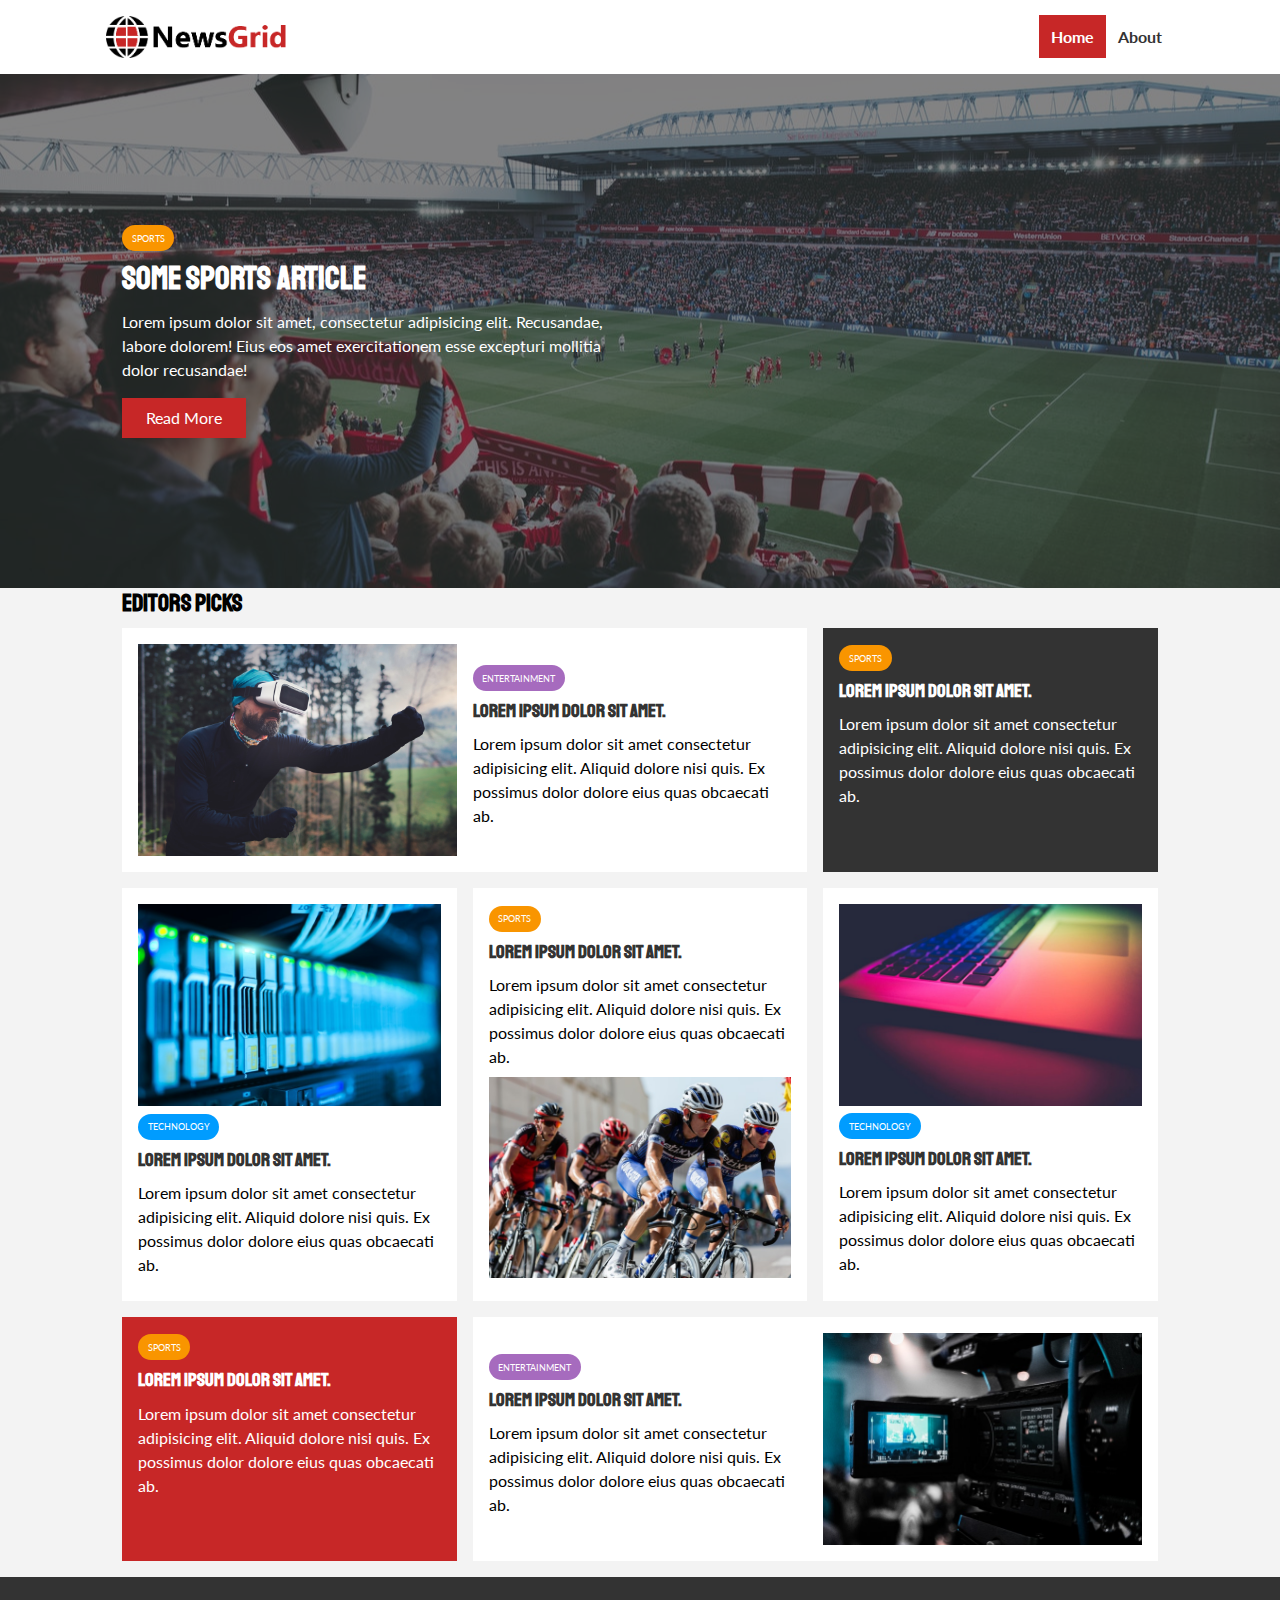
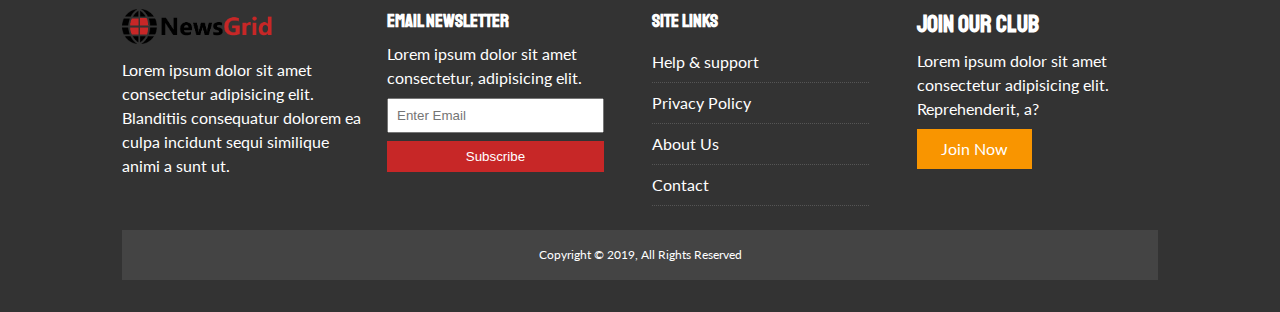
<file: index.html>
<!DOCTYPE html>
<html lang="en">

<head>
    <meta charset="UTF-8">
    <meta name="viewport" content="width=device-width, initial-scale=1.0">
    <link rel="stylesheet" href="https://use.fontawesome.com/releases/v5.8.1/css/all.css"
        integrity="sha384-50oBUHEmvpQ+1lW4y57PTFmhCaXp0ML5d60M1M7uH2+nqUivzIebhndOJK28anvf" crossorigin="anonymous">
    <link rel="preconnect" href="https://fonts.gstatic.com">
    <link href="https://fonts.googleapis.com/css2?family=Lato&display=swap" rel="stylesheet">
    <link rel="preconnect" href="https://fonts.gstatic.com">
    <link href="https://fonts.googleapis.com/css2?family=Staatliches&display=swap" rel="stylesheet">
    <link rel="stylesheet" href="/css/style.css">
    <link rel="stylesheet" media="screen and (max-width: 768px)" href="/css/mobile.css">
    <link rel="shortcut icon" type="image/x-icon" href="favicon.ico">

    <title>News Web | Latest News</title>
</head>

<body>
    <nav id="main-nav">
        <div class="container">
            <img class="logo" src="/imgs/logo.png" alt="Logo">
            <div class="social">
                <a href="http://facebook.com" target="_blank"><i class="fab fa-facebook fa-2x"></i></a>
                <a href="http://twitter.com" target="_blank"><i class="fab fa-twitter fa-2x"></i></a>
                <a href="http://instagram.com" target="_blank"><i class="fab fa-instagram fa-2x"></i></a>
                <a href="http://youtube.com" target="_blank"><i class="fab fa-youtube fa-2x"></i></a>
            </div>
            <ul>
                <li><a class="current" href="index.html">Home</a></li>
                <li><a href="about.html">About</a></li>
            </ul>
        </div>
    </nav>

    <!--ShowCase-->
    <header id="showcase">
        <div class="container">
            <div class="showcase-container">
                <div class="showcase-content">
                    <div class="category category-sports">Sports</div>
                    <h1>Some Sports Article</h1>
                    <p>Lorem ipsum dolor sit amet, consectetur adipisicing elit. Recusandae, labore dolorem! Eius eos
                        amet exercitationem esse excepturi mollitia dolor recusandae!</p>
                    <a href="article.html" class="btn btn-primary">Read More</a>
                </div>
            </div>
        </div>
    </header>

    <!--Home Articles -->
    <section id="home-articles py-2">
        <div class="container">
            <h2>Editors Picks</h2>
            <div class="articles-container">
                <article class="card">
                    <img src="/imgs/ent1.jpg" alt="">
                    <div>
                        <div class="category category-ent">Entertainment</div>
                        <h3>
                            <a href="article.html">Lorem ipsum dolor sit amet.</a>

                        </h3>
                        <p>Lorem ipsum dolor sit amet consectetur adipisicing elit. Aliquid dolore nisi quis. Ex
                            possimus dolor dolore eius quas obcaecati ab.</p>
                    </div>

                </article>
                <article class="card  bg-dark">
                    <div class="category category-sports">Sports</div>
                    <h3>
                        <a href="article.html">Lorem ipsum dolor sit amet.</a>
                    </h3>
                    <p>Lorem ipsum dolor sit amet consectetur adipisicing elit. Aliquid dolore nisi quis. Ex
                        possimus dolor dolore eius quas obcaecati ab.</p>
                </article>
                <article class="card">
                    <img src="./imgs/tech1.jpg" alt="">
                    <div class="category category-tech">Technology</div>
                    <h3>
                        <a href="article.html">Lorem ipsum dolor sit amet.</a>
                    </h3>
                    <p>Lorem ipsum dolor sit amet consectetur adipisicing elit. Aliquid dolore nisi quis. Ex
                        possimus dolor dolore eius quas obcaecati ab.</p>
                </article>
                <article class="card">

                    <div class="category category-sports">Sports</div>
                    <h3>
                        <a href="article.html">Lorem ipsum dolor sit amet.</a>
                    </h3>
                    <p>Lorem ipsum dolor sit amet consectetur adipisicing elit. Aliquid dolore nisi quis. Ex
                        possimus dolor dolore eius quas obcaecati ab.</p>
                    <img src="/imgs/sports1.jpg" alt="">
                </article>
                <article class="card">
                    <img src="./imgs/tech2.jpg" alt="">
                    <div class="category category-tech">Technology</div>
                    <h3>
                        <a href="article.html">Lorem ipsum dolor sit amet.</a>
                    </h3>
                    <p>Lorem ipsum dolor sit amet consectetur adipisicing elit. Aliquid dolore nisi quis. Ex
                        possimus dolor dolore eius quas obcaecati ab.</p>
                </article>
                <article class="card bg-primary">
                    <div class="category category-sports">Sports</div>
                    <h3>
                        <a href="article.html">Lorem ipsum dolor sit amet.</a>
                    </h3>
                    <p>Lorem ipsum dolor sit amet consectetur adipisicing elit. Aliquid dolore nisi quis. Ex
                        possimus dolor dolore eius quas obcaecati ab.</p>
                </article>
                <article class="card">

                    <div>
                        <div class="category category-ent">Entertainment</div>
                        <h3>
                            <a href="article.html">Lorem ipsum dolor sit amet.</a>

                        </h3>
                        <p>Lorem ipsum dolor sit amet consectetur adipisicing elit. Aliquid dolore nisi quis. Ex
                            possimus dolor dolore eius quas obcaecati ab.</p>
                    </div>
                    <img src="/imgs/ent2.jpg" alt="">

                </article>
            </div>
        </div>
    </section>
    <!--Footer-->
    <footer id="main-footer" class="py-2">
        <div class="container footer-container">
            <div>
                <img src="/imgs/logo.png" alt="News Grid">
                <p>Lorem ipsum dolor sit amet consectetur adipisicing elit. Blanditiis consequatur dolorem ea culpa
                    incidunt sequi similique animi a sunt ut.</p>
            </div>
            <div>
                <h3>Email Newsletter</h3>
                <p>Lorem ipsum dolor sit amet consectetur, adipisicing elit.</p>
                <form>
                    <input type="email" placeholder="Enter Email">
                    <input type="submit" value="Subscribe" class="btn btn-primary">
                </form>
            </div>
            <div>
                <h3>Site Links</h3>
                <ul class="list">
                    <li><a href="#">Help & support</a></li>
                    <li><a href="#">Privacy Policy</a></li>
                    <li><a href="#">About Us</a></li>
                    <li><a href="#">Contact</a></li>
                </ul>
            </div>
            <div>
                <h2>Join our Club</h2>
                <p>Lorem ipsum dolor sit amet consectetur adipisicing elit. Reprehenderit, a?</p>
                <a href="#" class="btn btn-secondary">Join Now</a>
            </div>
            <div>
                <p>
                    Copyright &copy; 2019, All Rights Reserved
                </p>
            </div>
        </div>
    </footer>

</body>

</html>
</file>
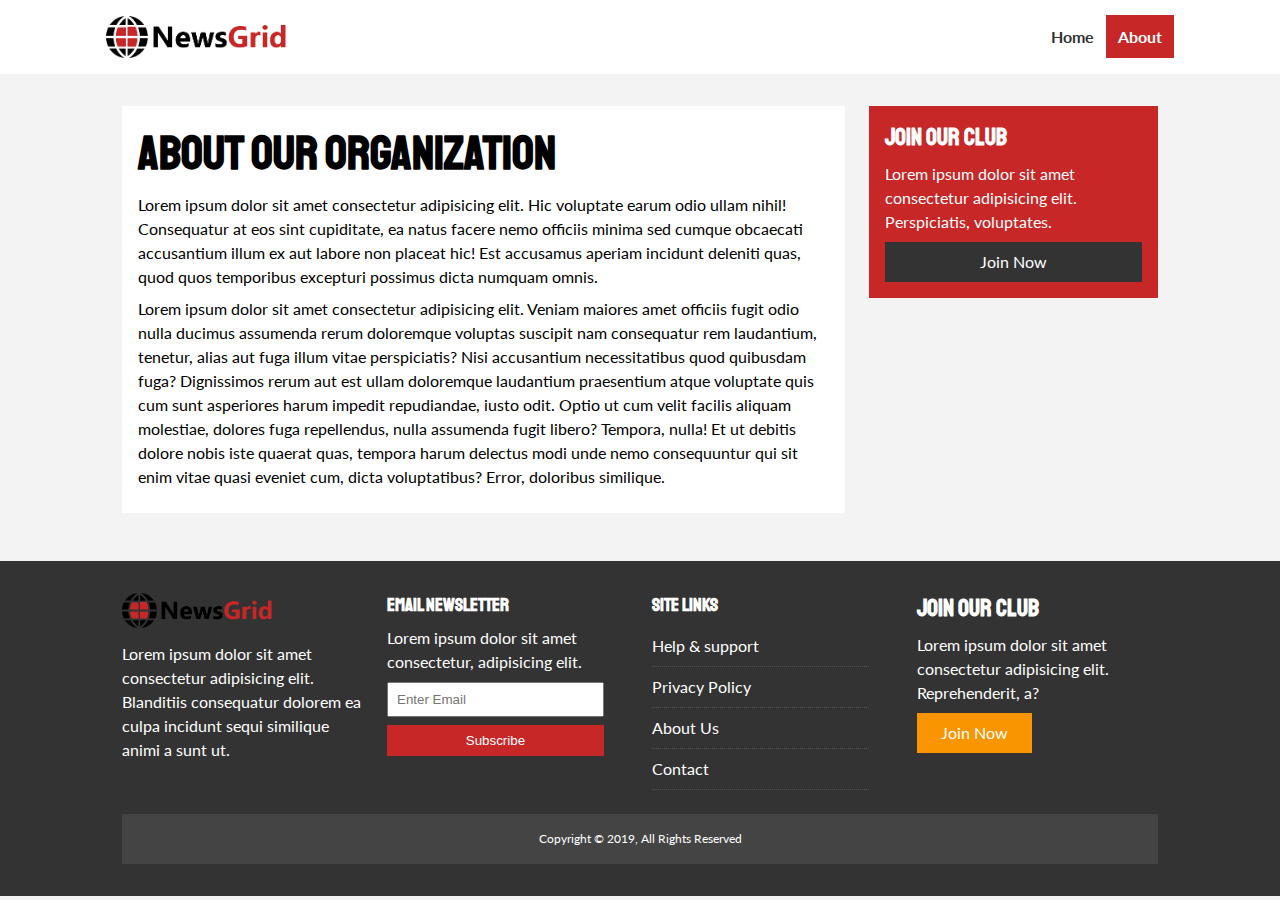
<file: about.html>
<!DOCTYPE html>
<html lang="en">

<head>
    <meta charset="UTF-8">
    <meta name="viewport" content="width=device-width, initial-scale=1.0">
    <link rel="stylesheet" href="https://use.fontawesome.com/releases/v5.8.1/css/all.css"
        integrity="sha384-50oBUHEmvpQ+1lW4y57PTFmhCaXp0ML5d60M1M7uH2+nqUivzIebhndOJK28anvf" crossorigin="anonymous">
    <link rel="preconnect" href="https://fonts.gstatic.com">
    <link href="https://fonts.googleapis.com/css2?family=Lato&display=swap" rel="stylesheet">
    <link rel="preconnect" href="https://fonts.gstatic.com">
    <link href="https://fonts.googleapis.com/css2?family=Staatliches&display=swap" rel="stylesheet">
    <link rel="stylesheet" href="/css/style.css">
    <link rel="stylesheet" media="screen and (max-width: 768px)" href="/css/mobile.css">
    <link rel="shortcut icon" type="image/x-icon" href="favicon.ico">

    <title>News Web | About</title>
</head>

<body>
    <nav id="main-nav">
        <div class="container">
            <img class="logo" src="/imgs/logo.png" alt="Logo">
            <div class="social">
                <a href="http://facebook.com" target="_blank"><i class="fab fa-facebook fa-2x"></i></a>
                <a href="http://twitter.com" target="_blank"><i class="fab fa-twitter fa-2x"></i></a>
                <a href="http://instagram.com" target="_blank"><i class="fab fa-instagram fa-2x"></i></a>
                <a href="http://youtube.com" target="_blank"><i class="fab fa-youtube fa-2x"></i></a>
            </div>
            <ul>
                <li><a href="index.html">Home</a></li>
                <li><a class="current" href="about.html">About</a></li>
            </ul>
        </div>
    </nav>

    <section id="about">
        <div class="container">
            <div class="page-container">
                <article class="card">
                    <h1 class="l-heading">About Our Organization</h1>
                    <p>Lorem ipsum dolor sit amet consectetur adipisicing elit. Hic voluptate earum odio ullam nihil!
                        Consequatur at eos sint cupiditate, ea natus facere nemo officiis minima sed cumque obcaecati
                        accusantium illum ex aut labore non placeat hic! Est accusamus aperiam incidunt deleniti quas,
                        quod quos temporibus excepturi possimus dicta numquam omnis.</p>
                    <p>Lorem ipsum dolor sit amet consectetur adipisicing elit. Veniam maiores amet officiis fugit odio
                        nulla ducimus assumenda rerum doloremque voluptas suscipit nam consequatur rem laudantium,
                        tenetur, alias aut fuga illum vitae perspiciatis? Nisi accusantium necessitatibus quod quibusdam
                        fuga? Dignissimos rerum aut est ullam doloremque laudantium praesentium atque voluptate quis cum
                        sunt asperiores harum impedit repudiandae, iusto odit. Optio ut cum velit facilis aliquam
                        molestiae, dolores fuga repellendus, nulla assumenda fugit libero? Tempora, nulla! Et ut debitis
                        dolore nobis iste quaerat quas, tempora harum delectus modi unde nemo consequuntur qui sit enim
                        vitae quasi eveniet cum, dicta voluptatibus? Error, doloribus similique.</p>
                </article>
                <aside class="card bg-primary">
                    <h2>Join Our Club</h2>
                    <p>Lorem ipsum dolor sit amet consectetur adipisicing elit. Perspiciatis, voluptates.</p>
                    <a class="btn btn-dark btn-block" href="#">Join Now</a>
                </aside>
            </div>
        </div>
    </section>



    <!--Footer-->
    <footer id="main-footer" class="py-2">
        <div class="container footer-container">
            <div>
                <img src="/imgs/logo.png" alt="News Grid">
                <p>Lorem ipsum dolor sit amet consectetur adipisicing elit. Blanditiis consequatur dolorem ea culpa
                    incidunt sequi similique animi a sunt ut.</p>
            </div>
            <div>
                <h3>Email Newsletter</h3>
                <p>Lorem ipsum dolor sit amet consectetur, adipisicing elit.</p>
                <form>
                    <input type="email" placeholder="Enter Email">
                    <input type="submit" value="Subscribe" class="btn btn-primary">
                </form>
            </div>
            <div>
                <h3>Site Links</h3>
                <ul class="list">
                    <li><a href="#">Help & support</a></li>
                    <li><a href="#">Privacy Policy</a></li>
                    <li><a href="#">About Us</a></li>
                    <li><a href="#">Contact</a></li>
                </ul>
            </div>
            <div>
                <h2>Join our Club</h2>
                <p>Lorem ipsum dolor sit amet consectetur adipisicing elit. Reprehenderit, a?</p>
                <a href="#" class="btn btn-secondary">Join Now</a>
            </div>
            <div>
                <p>
                    Copyright &copy; 2019, All Rights Reserved
                </p>
            </div>
        </div>
    </footer>

</body>

</html>
</file>
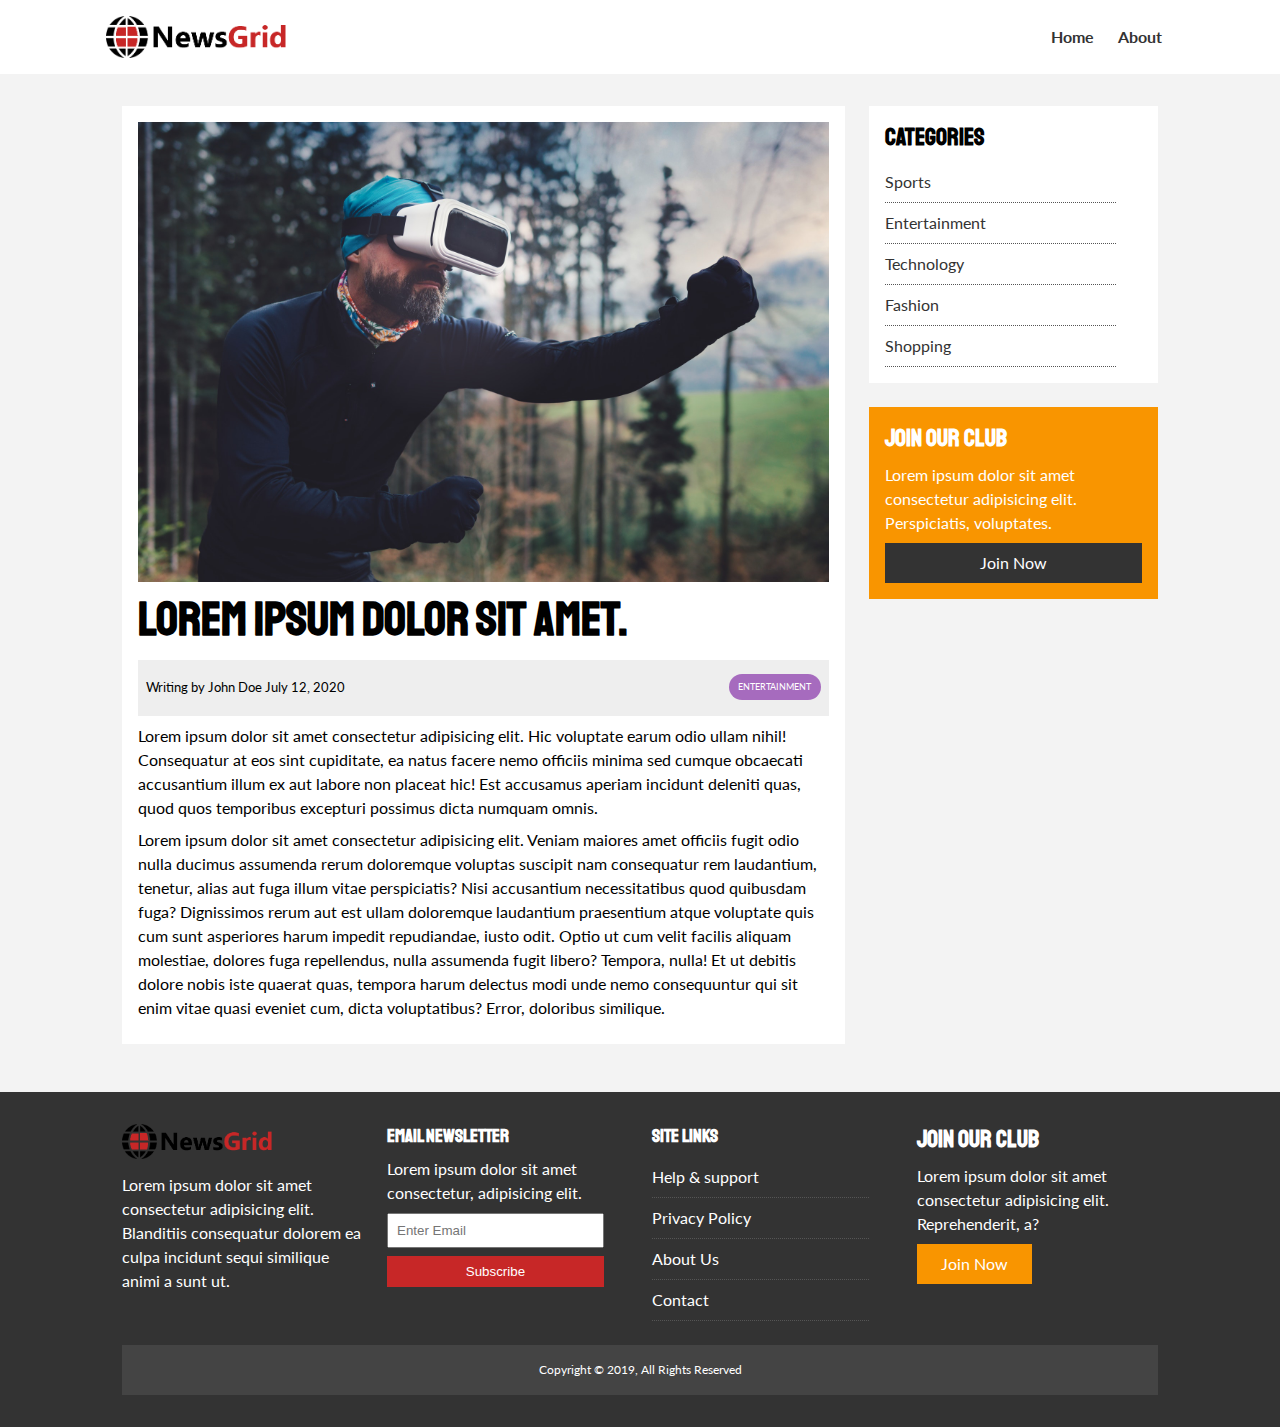
<file: article.html>
<!DOCTYPE html>
<html lang="en">

<head>
    <meta charset="UTF-8">
    <meta name="viewport" content="width=device-width, initial-scale=1.0">
    <link rel="stylesheet" href="https://use.fontawesome.com/releases/v5.8.1/css/all.css"
        integrity="sha384-50oBUHEmvpQ+1lW4y57PTFmhCaXp0ML5d60M1M7uH2+nqUivzIebhndOJK28anvf" crossorigin="anonymous">
    <link rel="preconnect" href="https://fonts.gstatic.com">
    <link href="https://fonts.googleapis.com/css2?family=Lato&display=swap" rel="stylesheet">
    <link rel="preconnect" href="https://fonts.gstatic.com">
    <link href="https://fonts.googleapis.com/css2?family=Staatliches&display=swap" rel="stylesheet">
    <link rel="stylesheet" href="/css/style.css">
    <link rel="stylesheet" media="screen and (max-width: 768px)" href="/css/mobile.css">
    <link rel="shortcut icon" type="image/x-icon" href="favicon.ico">

    <title>News Web | Latest News</title>
</head>

<body>
    <nav id="main-nav">
        <div class="container">
            <img class="logo" src="/imgs/logo.png" alt="Logo">
            <div class="social">
                <a href="http://facebook.com" target="_blank"><i class="fab fa-facebook fa-2x"></i></a>
                <a href="http://twitter.com" target="_blank"><i class="fab fa-twitter fa-2x"></i></a>
                <a href="http://instagram.com" target="_blank"><i class="fab fa-instagram fa-2x"></i></a>
                <a href="http://youtube.com" target="_blank"><i class="fab fa-youtube fa-2x"></i></a>
            </div>
            <ul>
                <li><a href="index.html">Home</a></li>
                <li><a href="about.html">About</a></li>
            </ul>
        </div>
    </nav>

    <section id="article">
        <div class="container">
            <div class="page-container">
                <article class="card">
                    <img src="/imgs/ent1.jpg" alt="">
                    <h1 class="l-heading">Lorem ipsum dolor sit amet.</h1>
                    <div class="meta">
                        <small>
                            <i class="fas fa-user"></i> Writing by John Doe July 12, 2020

                        </small>
                        <div class="category category-ent">Entertainment</div>
                    </div>
                    <p>Lorem ipsum dolor sit amet consectetur adipisicing elit. Hic voluptate earum odio ullam nihil!
                        Consequatur at eos sint cupiditate, ea natus facere nemo officiis minima sed cumque obcaecati
                        accusantium illum ex aut labore non placeat hic! Est accusamus aperiam incidunt deleniti quas,
                        quod quos temporibus excepturi possimus dicta numquam omnis.</p>
                    <p>Lorem ipsum dolor sit amet consectetur adipisicing elit. Veniam maiores amet officiis fugit odio
                        nulla ducimus assumenda rerum doloremque voluptas suscipit nam consequatur rem laudantium,
                        tenetur, alias aut fuga illum vitae perspiciatis? Nisi accusantium necessitatibus quod quibusdam
                        fuga? Dignissimos rerum aut est ullam doloremque laudantium praesentium atque voluptate quis cum
                        sunt asperiores harum impedit repudiandae, iusto odit. Optio ut cum velit facilis aliquam
                        molestiae, dolores fuga repellendus, nulla assumenda fugit libero? Tempora, nulla! Et ut debitis
                        dolore nobis iste quaerat quas, tempora harum delectus modi unde nemo consequuntur qui sit enim
                        vitae quasi eveniet cum, dicta voluptatibus? Error, doloribus similique.</p>
                </article>
                <aside id="categories" class="card">
                    <h2>Categories</h2>
                    <ul class="list">
                        <li><a href="#"><i class="fas fa-chevron-right"></i>Sports</a></li>
                        <li><a href="#"><i class="fas fa-chevron-right"></i>Entertainment</a></li>
                        <li><a href="#"><i class="fas fa-chevron-right"></i>Technology</a></li>
                        <li><a href="#"><i class="fas fa-chevron-right"></i>Fashion</a></li>
                        <li><a href="#"><i class="fas fa-chevron-right"></i>Shopping</a></li>
                    </ul>
                </aside>
                <aside class="card bg-secondary">
                    <h2>Join Our Club</h2>
                    <p>Lorem ipsum dolor sit amet consectetur adipisicing elit. Perspiciatis, voluptates.</p>
                    <a class="btn btn-dark btn-block" href="#">Join Now</a>
                </aside>
            </div>
        </div>
    </section>



    <!--Footer-->
    <footer id="main-footer" class="py-2">
        <div class="container footer-container">
            <div>
                <img src="/imgs/logo.png" alt="News Grid">
                <p>Lorem ipsum dolor sit amet consectetur adipisicing elit. Blanditiis consequatur dolorem ea culpa
                    incidunt sequi similique animi a sunt ut.</p>
            </div>
            <div>
                <h3>Email Newsletter</h3>
                <p>Lorem ipsum dolor sit amet consectetur, adipisicing elit.</p>
                <form>
                    <input type="email" placeholder="Enter Email">
                    <input type="submit" value="Subscribe" class="btn btn-primary">
                </form>
            </div>
            <div>
                <h3>Site Links</h3>
                <ul class="list">
                    <li><a href="#">Help & support</a></li>
                    <li><a href="#">Privacy Policy</a></li>
                    <li><a href="#">About Us</a></li>
                    <li><a href="#">Contact</a></li>
                </ul>
            </div>
            <div>
                <h2>Join our Club</h2>
                <p>Lorem ipsum dolor sit amet consectetur adipisicing elit. Reprehenderit, a?</p>
                <a href="#" class="btn btn-secondary">Join Now</a>
            </div>
            <div>
                <p>
                    Copyright &copy; 2019, All Rights Reserved
                </p>
            </div>
        </div>
    </footer>

</body>

</html>
</file>
<file: css/style.css>
:root {
    --primary-color: #c72727;
    --secondary-color: #f99500;
    --light-color: #f3f3f3;
    --dark-color: #333;
    --max-width: 1100px;
}

.category {
    --sports-color: #f99500;
    --ent-color: #a66bbe;
    --tech-color: #009cff;
}

* {
    margin: 0;
    padding: 0;
    box-sizing: border-box;
}

body {
    font-family: 'Lato', sans-serif;
    line-height: 1.5;
    background: var(--light-color);
}

a {
    color: #333;
    text-decoration: none;
}

ul {
    list-style: none;
}

p {
    margin: .5rem 0;
}

img {
    width: 100%;
}

h1,
h2,
h3,
h4,
h5,
h6 {
    font-family: 'Staatliches', cursive;
    margin-bottom: 0.55rem;
    line-height: 1.3;
}

/*Utility*/
.container {
    max-width: var(--max-width);
    margin: auto;
    padding: 0 2rem;
    overflow: hidden;
}

.category {
    display: inline-block;
    color: #fff;
    font-size: 0.55rem;
    text-transform: uppercase;
    padding: 0.4rem 0.6rem;
    border-radius: 15px;
    margin-bottom: 0.5rem;

}

.category-sports {
    background: var(--sports-color);
}

.category-ent {
    background: var(--ent-color);
}

.category-tech {
    background: var(--tech-color);
}

.btn {
    display: inline-block;
    border: none;
    background: var(--dark-color);
    color: #fff;
    padding: 0.5rem 1.5rem
}

.btn-light {
    background: var(--light-color);
}

.btn-primary {
    background: var(--primary-color);
}

.btn-secondary {
    background: var(--secondary-color);
}

.btn-block {
    display: block;
    width: 100%;
    text-align: center;
}

.btn:hover {
    opacity: 0.9;

}

.card {
    background: #fff;
    padding: 1rem;
}

.bg-dark {
    background: var(--dark-color);
    color: #fff;
}

.bg-primary {
    background: var(--primary-color);
    color: #fff;
}

.bg-secondary {
    background: var(--secondary-color);
    color: #fff;
}

.bg-dark h1,
.bg-dark h2,
.bg-dark h3,
.bg-dark a,
.bg-primary h1,
.bg-primary h2,
.bg-primary h3,
.bg-primary a,
.bg-secondary h1,
.bg-secondary h2,
.bg-secondary h3,
.bg-secondary a {
    color: #fff;
}


.py-1 {
    padding: 1.5rem 0;
}

.py-2 {
    padding: 2rem 0;
}

.py-3 {
    padding: 3rem 0;
}

.p-1 {
    padding: 1.5rem;
}

.p-2 {
    padding: 2rem;
}

.p-3 {
    padding: 3rem;
}

.l-heading {
    font-size: 3rem;
}

.list li {
    padding: .5rem 0;
    border-bottom: #555 dotted 1px;
    width: 90%;
}

.list li a:hover {
    color: var(--primary-color) !important;
}

/*Inner page grid container*/
.page-container {
    display: grid;
    grid-template-columns: 5fr 2fr;
    margin: 2rem 0;
    grid-gap: 1.5rem;
}

.page-container>*:first-child {
    grid-row: 1 / span 3;
}

/*Navigation*/
#main-nav {
    background: #fff;
    position: sticky;
    top: 0;
    z-index: 2;
}

#main-nav .container {
    display: grid;
    grid-template-columns: 6fr 3fr 2fr;
    padding: 1rem;
    align-items: center;

}

#main-nav .logo {
    width: 180px;
}

#main-nav ul {
    justify-self: end;
    display: flex;

}

#main-nav ul li a {
    padding: 0.75rem;
    font-weight: bold;

}

#main-nav ul li a.current {
    background: var(--primary-color);
    color: white;
}

#main-nav ul li a:hover {
    background: var(--light-color);
    color: var(--dark-color)
}

#main-nav .social {
    justify-self: center;
}

#main-nav .social i {
    color: #777;
    margin-right: .5rem;
}

/*Showcase*/
#showcase {
    color: #fff;
    background: #333;
    padding: 2rem;
    position: relative;
}

#showcase:before {
    content: '';
    background: url("../imgs/showcase.jpg") no-repeat center center/cover;
    position: absolute;
    top: 0;
    left: 0;
    width: 100%;
    height: 100%;
    opacity: 0.4;
}

#showcase .showcase-container {
    display: grid;
    grid-template-columns: repeat(2, 1fr);
    justify-content: center;
    align-items: center;
    height: 50vh;
}

#showcase .showcase-content {
    z-index: 1;
}

#showcase .showcase-content p {
    margin-bottom: 1rem;
}

/*Home articles*/
.articles-container {
    display: grid;
    grid-template-columns: repeat(3, 1fr);
    grid-gap: 1rem;

}

.articles-container>*:first-child,
.articles-container>*:last-child {
    display: grid;
    grid-template-columns: repeat(2, 1fr);
    grid-gap: 1rem;
    align-items: center;
    grid-column: 1 / span 2;
}

.articles-container>*:last-child {
    grid-column: 2 / span 2;
}

#article .meta {
    display: flex;
    justify-content: space-between;
    align-items: center;
    background: #eee;
    padding: 0.5rem;

}

#article .meta .category {
    margin-top: 0.4rem;
}

/*Footer*/
#main-footer {
    background: var(--dark-color);
    color: #fff;
    margin-top: 1rem;
}

#main-footer img {
    width: 150px;
}

#main-footer a {
    color: #fff;
}

#main-footer .footer-container {
    display: grid;
    grid-template-columns: repeat(4, 1fr);
    grid-gap: 1.5rem;
}

#main-footer .footer-container>*:last-child {
    background: #444;
    grid-column: 1 / span 4;
    padding: .5rem;
    text-align: center;
    font-size: 0.75rem;
}

#main-footer .footer-container input[type="email"] {
    width: 90%;
    padding: 0.5rem;
    margin-bottom: 0.5rem;

}

#main-footer .footer-container input[type="submit"] {
    width: 90%;
}
</file>
<file: css/mobile.css>
/*Navigation*/
#main-nav .social {
    display: none;
}

#main-nav .container {
    grid-template-columns: 1fr;
    grid-gap: 1.2rem;

}

#main-nav ul,
#main-nav .logo {
    justify-self: center;
}

#main-nav ul li a {
    padding: 0.50rem;
}

.articles-container>*:first-child {
    grid-template-columns: repeat(2, 1fr);
}

.articles-container>*:first-child,
.articles-container>*:last-child {
    grid-template-columns: 1fr;
    grid-column: 1;

}

@media(max-width:600px) {

    /*Stack Grid Items*/
    #showcase .showcase-container,
    .articles-container,
    #main-footer .footer-container {
        grid-template-columns: 1fr;
    }

    #main-footer .footer-container>*:last-child {
        grid-column: 1;
    }

    #main-footer .footer-container>*:first-child,
    #main-footer .footer-container>*:nth-child(2) {
        border-bottom: #444 dotted 1px;
        padding-bottom: 1rem;
    }

    .page-container {
        grid-template-columns: 1fr;
        text-align: center;
    }

    .page-container>*:first-child {
        grid-row: 1;
    }

    .l-heading {
        font-size: 2rem;
        ;
    }



}
</file>
